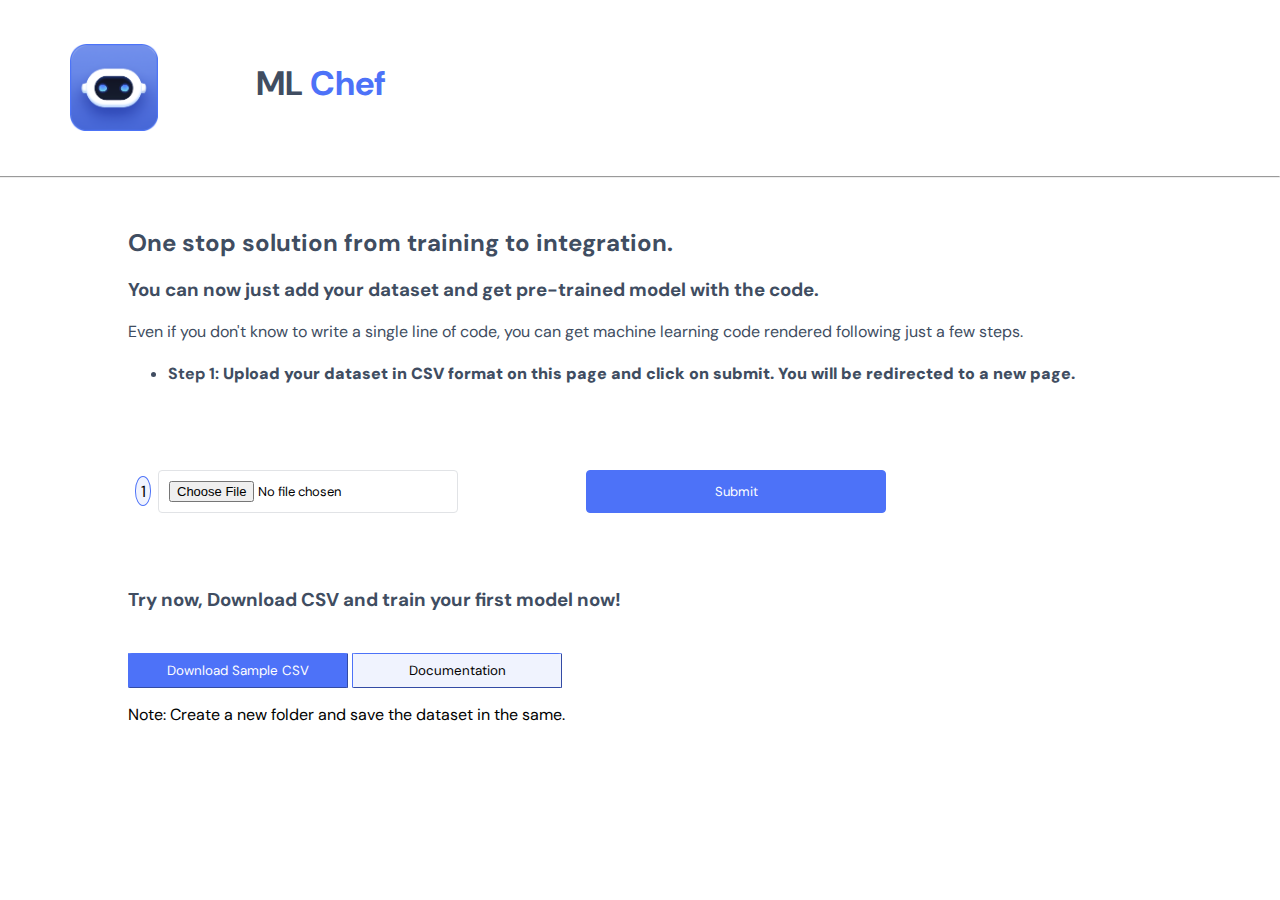
<file: templates/index.html>
<!DOCTYPE html>
<html lang="en">

<head>
    <meta charset="UTF-8">
    <meta http-equiv="X-UA-Compatible" content="IE=edge">
    <meta name="viewport" content="width=device-width, initial-scale=1.0">
    <link href='https://fonts.googleapis.com/css?family=Pacifico' rel='stylesheet' type='text/css'>
    <link href='https://fonts.googleapis.com/css?family=Arimo' rel='stylesheet' type='text/css'>
    <link href='https://fonts.googleapis.com/css?family=Hind:300' rel='stylesheet' type='text/css'>
    <link href='https://fonts.googleapis.com/css?family=DM Sans' rel='stylesheet'>
    <link href='https://fonts.googleapis.com/css?family=Open+Sans+Condensed:300' rel='stylesheet' type='text/css'>
    <link rel="stylesheet" href="..\static\css\style.css">
    <link rel="icon" href="..\static\icon.ico">
    <title>ML Chef</title>


</head>

<body>
    <br>
    <div class="header">
        <img src="..\static\icon.png" class='icon'>
        <h1 class='heading'>Chef</h1>

        <br>
    </div>

    <hr class='divider'>
    <br>
    <div class="desc">
        <p>
            <h2>One stop solution from training to integration.</h2>
            <h3>You can now just add your dataset and get pre-trained model with the code.</h3>
            Even if you don't know to write a single line of code, you can get machine learning code rendered following
            just a few steps.
            <br>
            <ul>
                <li>
                    <h4>Step 1: <b>Upload your dataset in CSV format on this page and click on submit. You will be
                            redirected to a new page.</b></h4>
                </li>

            </ul>
        </p>
    </div>

    <form action="" method="post" enctype="multipart/form-data">
        <div class='main'>
            <div class="inputs">
                <div class="number">
                    1
                </div>
                <input type="file" name="csvfile" class="input" required="required">
            </div>
            <div class="inputs">
                <input type="submit" value="Submit" class="submit">
            </div>
        </div>
    </form>


    <!--Make a try now button which loads a csv-->

    <div class="container">
        <h3>Try now, Download CSV and train your first model now!</h3>
        <a href="/return-csv/" download><button class='sample'>Download Sample CSV</button></a>
        <a href="/documentation/"><button class='documentation'>Documentation</button></a>
        <br>
        <p>Note: Create a new folder and save the dataset in the same.</p>
    </div>
</body>

</html>
</file>
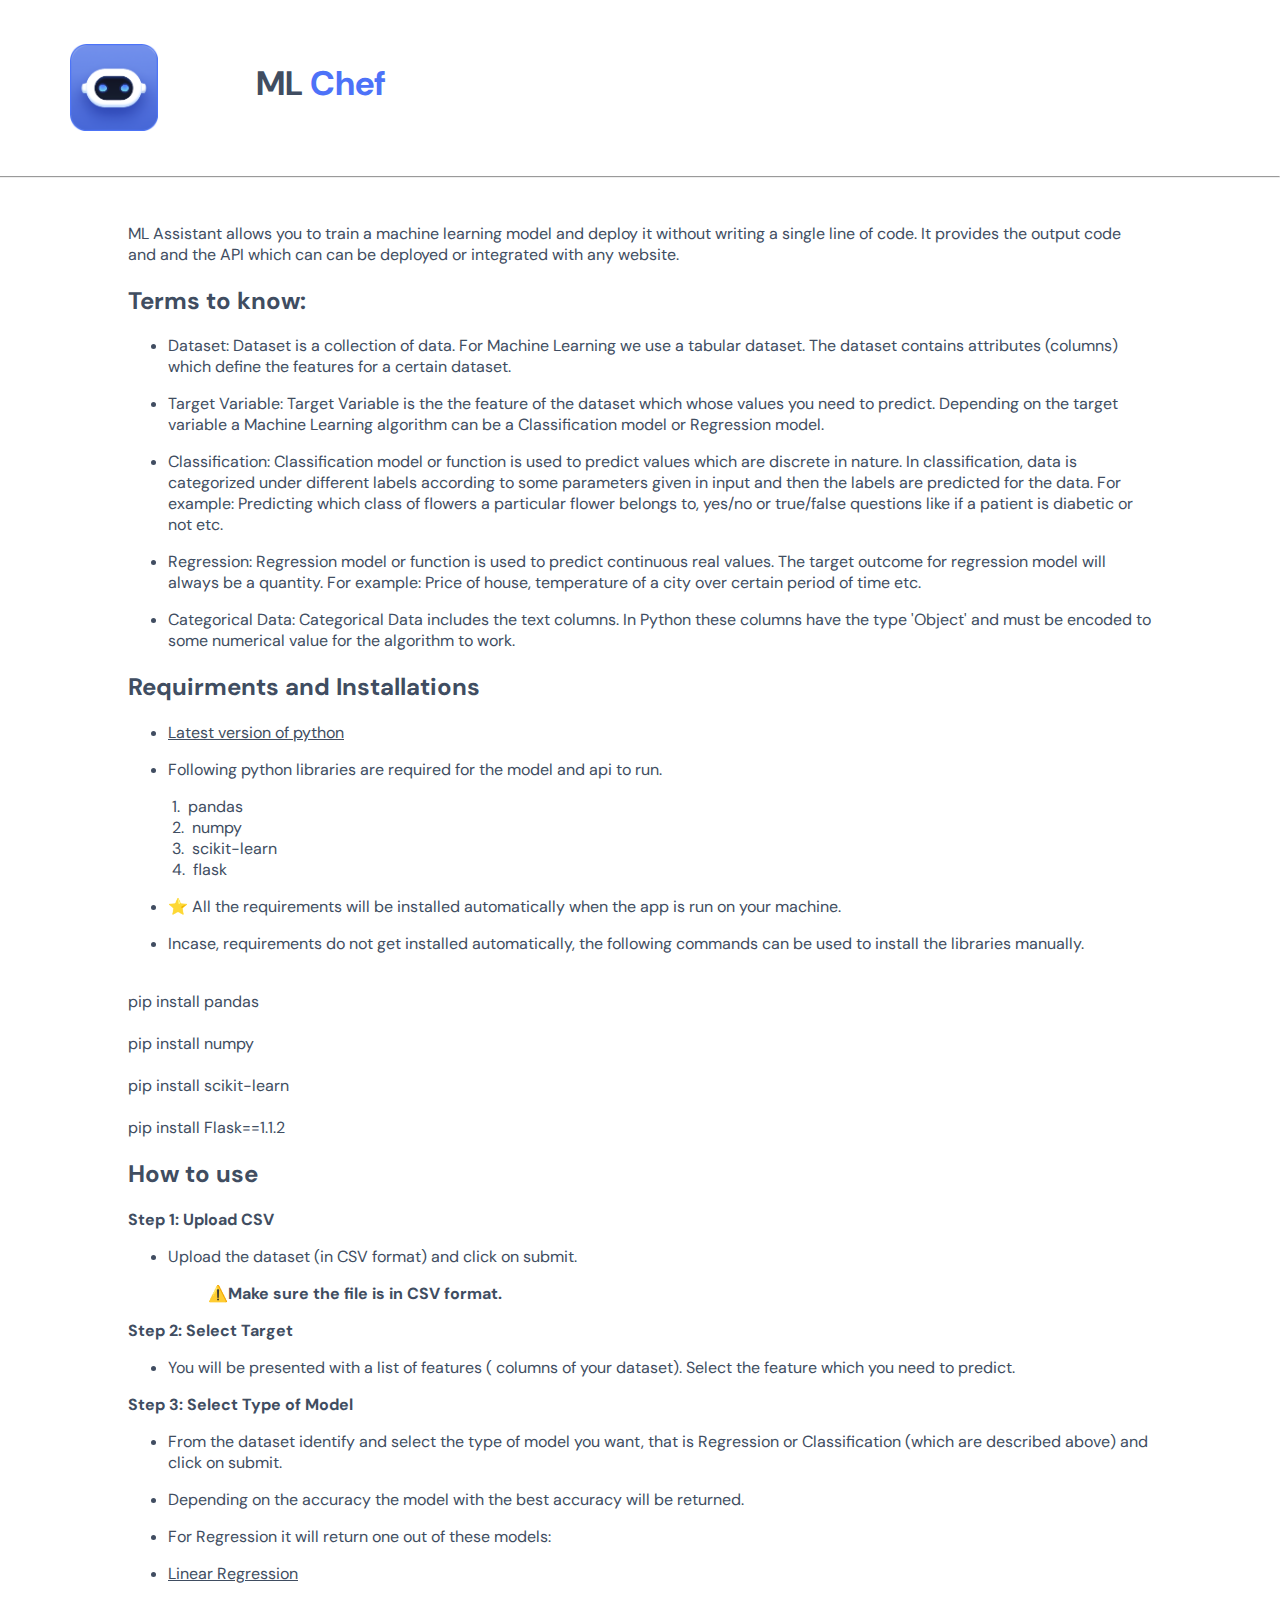
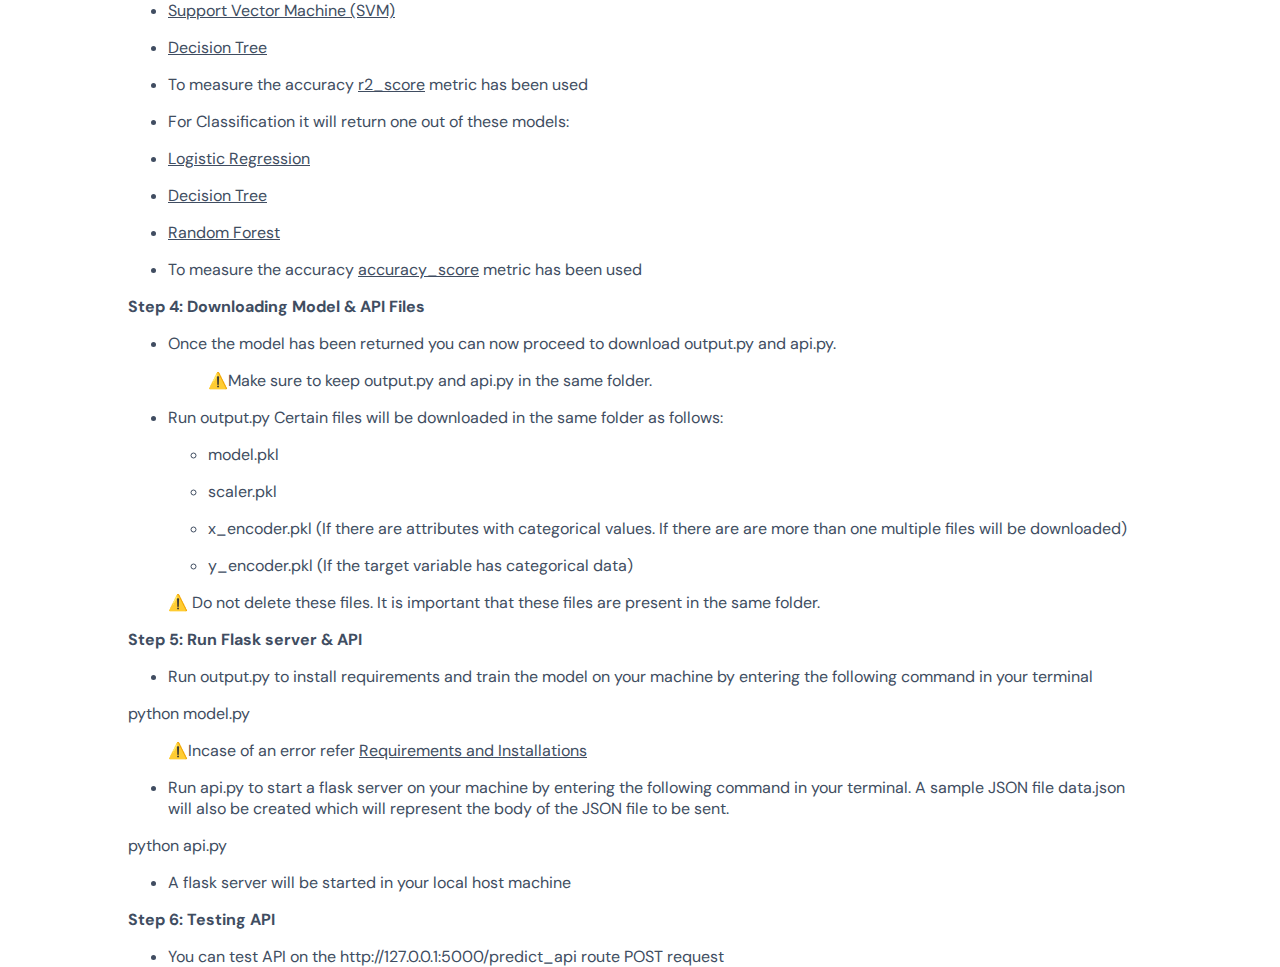
<file: templates/documentation.html>
<!DOCTYPE html>
<html lang="en">

<head>
    <meta charset="UTF-8">
    <meta http-equiv="X-UA-Compatible" content="IE=edge">
    <meta name="viewport" content="width=device-width, initial-scale=1.0">
    <link href='https://fonts.googleapis.com/css?family=Pacifico' rel='stylesheet' type='text/css'>
    <link href='https://fonts.googleapis.com/css?family=Arimo' rel='stylesheet' type='text/css'>
    <link href='https://fonts.googleapis.com/css?family=Hind:300' rel='stylesheet' type='text/css'>
    <link href='https://fonts.googleapis.com/css?family=DM Sans' rel='stylesheet'>
    <link href='https://fonts.googleapis.com/css?family=Open+Sans+Condensed:300' rel='stylesheet' type='text/css'>
    <link rel="stylesheet" href="..\static\css\style.css">
    <link rel="icon" href="..\static\icon.ico">
    <title>ML Chef</title>
</head>

<body>
    <br>
    <div class="header">
        <img src="..\static\icon.png" class='icon'>
        <h1 class='heading'>Chef</h1>
        <br>
    </div>

    <hr class='divider'>
    <br>
    <div class="desc">
        <p>ML Assistant allows you to train a machine learning model and deploy it without writing a single line of
            code. It provides the output code and and the API which can can be deployed or integrated with any website.
        </p>
        <h2 id="terms-to-know-">Terms to know:</h2>
        <ul>
            <li>Dataset: Dataset is a collection of data. For Machine Learning we use a tabular dataset. The dataset
                contains attributes (columns) which define the features for a certain dataset.</li>
        </ul>
        <ul>
            <li>Target Variable: Target Variable is the the feature of the dataset which whose values you need to
                predict. Depending on the target variable a Machine Learning algorithm can be a Classification model or
                Regression model.</li>
        </ul>
        <ul>
            <li>Classification: Classification model or function is used to predict values which are discrete in nature.
                In classification, data is categorized under different labels according to some parameters given in
                input and then the labels are predicted for the data. For example: Predicting which class of flowers a
                particular flower belongs to, yes/no or true/false questions like if a patient is diabetic or not etc.
            </li>
        </ul>
        <ul>
            <li>Regression: Regression model or function is used to predict continuous real values. The target outcome
                for regression model will always be a quantity. For example: Price of house, temperature of a city over
                certain period of time etc.</li>
        </ul>
        <ul>
            <li>Categorical Data: Categorical Data includes the text columns. In Python these columns have the type
                &#39;Object&#39; and must be encoded to some numerical value for the algorithm to work.</li>
        </ul>
        <h2 id="requirments-and-installations">Requirments and Installations</h2>
        <ul>
            <li>
                <p><a href="https://www.python.org/downloads/" class="doc_links">Latest version of python</a></p>
            </li>
            <li>
                <p>Following python libraries are required for the model and api to run.</p>
                <pre><code> 1. <span class="ruby"> pandas
</span> 2. <span class="ruby"> numpy
</span> 3. <span class="ruby"> scikit-learn
</span> 4. <span class="ruby"> flask</span>
</code></pre>
            </li>
            <li>
                <p>⭐ All the requirements will be installed automatically when the app is run on your machine.</p>
            </li>
            <li>Incase, requirements do not get installed automatically, the following commands can be used to install
                the libraries manually.</li>
        </ul>
        <pre><code class="lang-bash">
pip <span class="hljs-keyword">install </span>pandas

pip <span class="hljs-keyword">install </span>numpy

pip <span class="hljs-keyword">install </span><span class="hljs-keyword">scikit-learn
</span>
pip <span class="hljs-keyword">install </span>Flask==<span class="hljs-number">1</span>.<span class="hljs-number">1</span>.<span class="hljs-number">2</span>
</code></pre>
        <h2 id="how-to-use">How to use</h2>
        <p><strong>Step 1: Upload CSV</strong></p>
        <ul>
            <li>Upload the dataset (in CSV format) and click on submit. <blockquote>
                    <p>⚠️<strong>Make sure the file is in CSV format.</strong></p>
                </blockquote>
            </li>
        </ul>

        <p><strong>Step 2: Select Target</strong></p>
        <ul>
            <li>You will be presented with a list of features ( columns of your dataset). Select the feature which you
                need to predict.</li>
        </ul>
        <p><strong>Step 3: Select Type of Model</strong></p>
        <ul>
            <li>From the dataset identify and select the type of model you want, that is Regression or Classification
                (which are described above) and click on submit.</li>
        </ul>
        <ul>
            <li>Depending on the accuracy the model with the best accuracy will be returned.</li>
        </ul>
        <ul>
            <li>For Regression it will return one out of these models:</li>
        </ul>
        <ul>
            <li>
                <p><a href="https://scikit-learn.org/stable/modules/generated/sklearn.linear_model.LinearRegression.html"
                        class="doc_links">Linear
                        Regression</a></p>
            </li>
            <li>
                <p><a href="https://scikit-learn.org/stable/modules/generated/sklearn.svm.SVR.html"
                        class="doc_links">Support Vector
                        Machine (SVM)</a></p>
            </li>
            <li>
                <p><a href="https://scikit-learn.org/stable/modules/generated/sklearn.tree.DecisionTreeRegressor.html"
                        class="doc_links">Decision
                        Tree</a></p>
            </li>
            <li>
                <p>To measure the accuracy <a
                        href="https://scikit-learn.org/stable/modules/generated/sklearn.metrics.r2_score.html"
                        class="doc_links">r2_score</a>
                    metric has been used</p>
            </li>
        </ul>
        <ul>
            <li>
                <p>For Classification it will return one out of these models:</p>
            </li>
            <li>
                <p><a href="https://scikit-learn.org/stable/modules/generated/sklearn.linear_model.LogisticRegression.html"
                        class="doc_links">Logistic
                        Regression</a></p>
            </li>
            <li>
                <p><a href="https://scikit-learn.org/stable/modules/generated/sklearn.tree.DecisionTreeClassifier.html"
                        class="doc_links">Decision
                        Tree</a></p>
            </li>
            <li>
                <p><a href="https://scikit-learn.org/stable/modules/generated/sklearn.ensemble.RandomForestClassifier.html"
                        class="doc_links">Random
                        Forest</a></p>
            </li>
            <li>
                <p>To measure the accuracy <a
                        href="https://scikit-learn.org/stable/modules/generated/sklearn.metrics.accuracy_score.html"
                        class="doc_links">accuracy_score</a>
                    metric has been used</p>
            </li>
        </ul>

        <p><strong>Step 4: Downloading Model &amp; API Files</strong></p>
        <ul>
            <li>Once the model has been returned you can now proceed to download <code>output.py</code> and
                <code>api.py</code>. <blockquote>
                    <p>⚠️Make sure to keep <code>output.py</code> and <code>api.py</code> in the same folder.</p>
                </blockquote>
            </li>
        </ul>

        <ul>
            <li>
                <p>Run <code>output.py</code> Certain files will be downloaded in the same folder as follows:</p>
            </li>
            <ul>
                <li>
                    <p><code>model.pkl</code></p>
                </li>
                <li>
                    <p><code>scaler.pkl</code></p>
                </li>
                <li>
                    <p><code>x_encoder.pkl</code> (If there are attributes with categorical values. If there are are
                        more
                        than one multiple files will be downloaded)</p>
                </li>
                <li>
                    <p><code>y_encoder.pkl</code> (If the target variable has categorical data)</p>
                </li>
            </ul>
        </ul>

        <blockquote>
            <p>⚠️ Do not delete these files. It is important that these files are present in the same folder.</p>
        </blockquote>
        <p> <strong>Step 5: Run Flask server &amp; API</strong></p>
        <ul>
            <li>Run <code>output.py</code> to install requirements and train the model on your machine by entering the
                following command in your terminal</li>
        </ul>
        <pre><code class="lang-bash"><span class="hljs-keyword">python</span> model.<span class="hljs-keyword">py</span>
</code></pre>
        <blockquote>
            <p>⚠️Incase of an error refer <a href="#requirments-and-installations" class="doc_links">Requirements and
                    Installations</a>
            </p>
        </blockquote>
        <ul>
            <li>
                Run <code>api.py</code> to start a flask server on your machine by entering the following
                command in your terminal. A sample JSON file <code>data.json</code> will also be created which will
                represent the body of the JSON file to be sent.
            </li>
        </ul>
        <pre><code class="lang-bash"><span class="hljs-keyword">python</span> api.<span class="hljs-keyword">py</span>
</code></pre>
        <ul>
            <li>
                <p>A flask server will be started in your local host machine</p>
            </li>
        </ul>
        <p><strong>Step 6: Testing API</strong></p>
        <ul>
            <li>You can test API on the <code>http://127.0.0.1:5000/predict_api</code> route <code>POST</code>
                request</li>
        </ul>
    </div>


</body>

</html>
</file>
